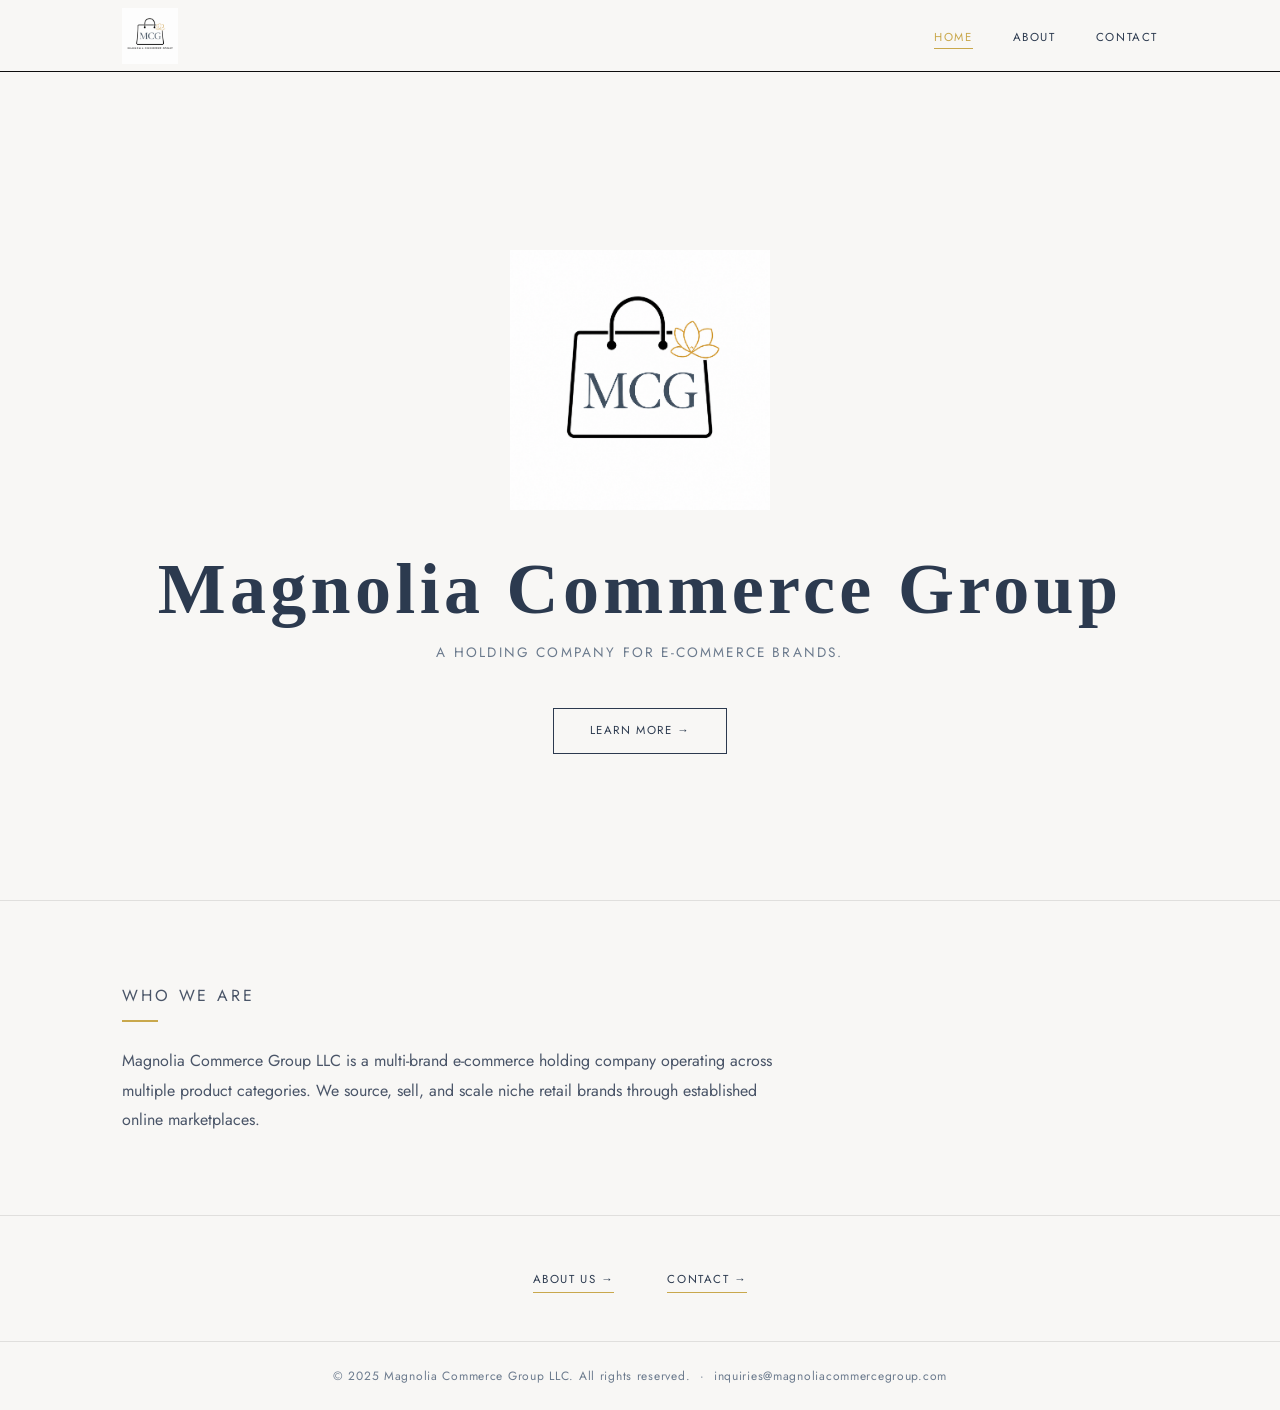
<file: index.html>
<!DOCTYPE html>
<html lang="en">
<head>
  <meta charset="UTF-8">
  <meta name="viewport" content="width=device-width, initial-scale=1.0">
  <meta name="description" content="Magnolia Commerce Group LLC is a multi-brand e-commerce holding company operating across multiple product categories.">
  <title>Magnolia Commerce Group</title>
  <link rel="preconnect" href="https://fonts.googleapis.com">
  <link rel="preconnect" href="https://fonts.gstatic.com" crossorigin>
  <link href="https://fonts.googleapis.com/css2?family=Cormorant+Garant:wght@400;500;600&family=Jost:wght@300;400;500&display=swap" rel="stylesheet">
  <link rel="stylesheet" href="assets/style.css">
</head>
<body>

  <nav class="nav">
    <div class="nav-inner">
      <a href="index.html" class="nav-logo">
        <img src="assets/logo.png" alt="Magnolia Commerce Group">
      </a>
      <button class="nav-toggle" aria-label="Toggle navigation" aria-expanded="false">
        <span></span><span></span><span></span>
      </button>
      <ul class="nav-links">
        <li><a href="index.html" class="active">Home</a></li>
        <li><a href="about.html">About</a></li>
        <li><a href="contact.html">Contact</a></li>
      </ul>
    </div>
  </nav>

  <main>

    <section class="hero">
      <img src="assets/logo_landing.png" alt="Magnolia Commerce Group" class="hero-logo">
      <h1>Magnolia Commerce Group</h1>
      <p class="subheading">A holding company for e-commerce brands.</p>
      <a href="about.html" class="btn">Learn More &rarr;</a>
    </section>

    <section class="section intro">
      <div class="container intro-inner">
        <p class="section-label">Who We Are</p>
        <div class="section-rule"></div>
        <p>Magnolia Commerce Group LLC is a multi-brand e-commerce holding company operating across multiple product categories. We source, sell, and scale niche retail brands through established online marketplaces.</p>
      </div>
    </section>

    <nav class="page-nav" aria-label="Page navigation">
      <a href="about.html">About Us &rarr;</a>
      <a href="contact.html">Contact &rarr;</a>
    </nav>

  </main>

  <footer>
    <p>&copy; 2025 Magnolia Commerce Group LLC. All rights reserved. &nbsp;&middot;&nbsp; <a href="mailto:inquiries@magnoliacommercegroup.com">inquiries@magnoliacommercegroup.com</a></p>
  </footer>

  <script>
    const toggle = document.querySelector('.nav-toggle');
    const links = document.querySelector('.nav-links');
    toggle.addEventListener('click', () => {
      const open = links.classList.toggle('open');
      toggle.classList.toggle('open', open);
      toggle.setAttribute('aria-expanded', open);
    });
  </script>

</body>
</html>
</file>
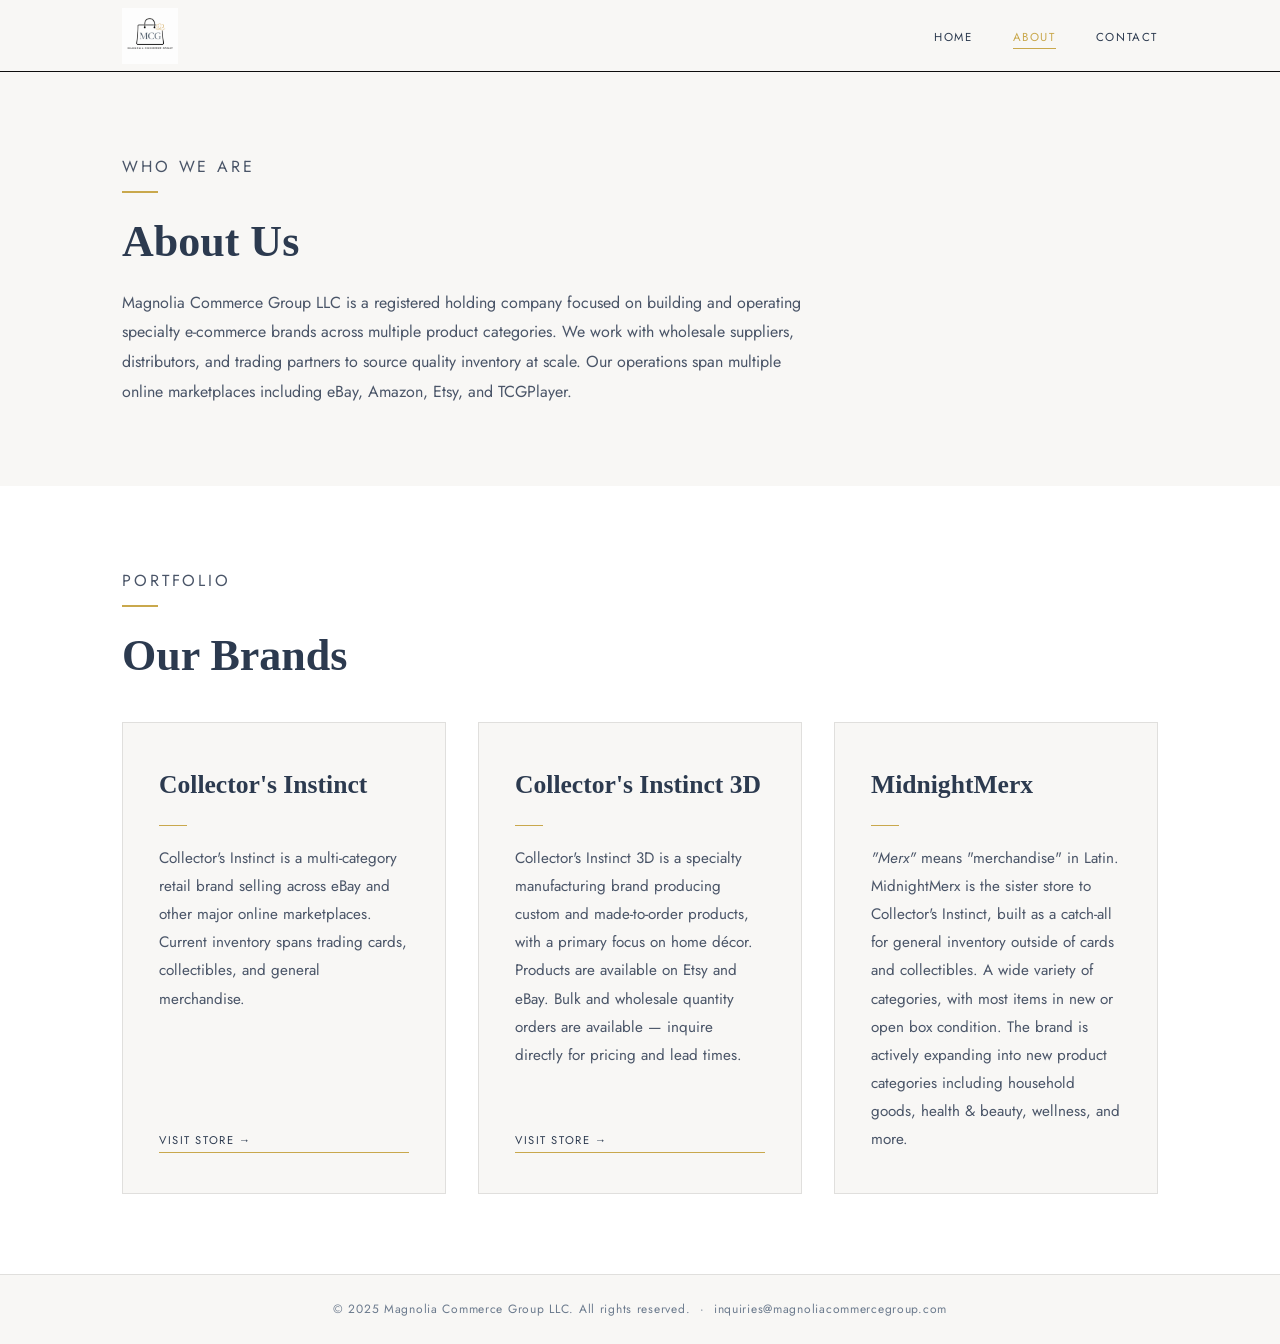
<file: about.html>
<!DOCTYPE html>
<html lang="en">
<head>
  <meta charset="UTF-8">
  <meta name="viewport" content="width=device-width, initial-scale=1.0">
  <meta name="description" content="Learn about Magnolia Commerce Group LLC — a holding company building and operating specialty e-commerce brands across multiple product categories.">
  <title>About — Magnolia Commerce Group</title>
  <link rel="preconnect" href="https://fonts.googleapis.com">
  <link rel="preconnect" href="https://fonts.gstatic.com" crossorigin>
  <link href="https://fonts.googleapis.com/css2?family=Cormorant+Garant:wght@400;500;600&family=Jost:wght@300;400;500&display=swap" rel="stylesheet">
  <link rel="stylesheet" href="assets/style.css">
</head>
<body>

  <nav class="nav">
    <div class="nav-inner">
      <a href="index.html" class="nav-logo">
        <img src="assets/logo.png" alt="Magnolia Commerce Group">
      </a>
      <button class="nav-toggle" aria-label="Toggle navigation" aria-expanded="false">
        <span></span><span></span><span></span>
      </button>
      <ul class="nav-links">
        <li><a href="index.html">Home</a></li>
        <li><a href="about.html" class="active">About</a></li>
        <li><a href="contact.html">Contact</a></li>
      </ul>
    </div>
  </nav>

  <main>

    <section class="section">
      <div class="container">
        <p class="section-label">Who We Are</p>
        <div class="section-rule"></div>
        <h2>About Us</h2>
        <p>Magnolia Commerce Group LLC is a registered holding company focused on building and operating specialty e-commerce brands across multiple product categories. We work with wholesale suppliers, distributors, and trading partners to source quality inventory at scale. Our operations span multiple online marketplaces including eBay, Amazon, Etsy, and TCGPlayer.</p>
      </div>
    </section>

    <section class="section alt">
      <div class="container">
        <p class="section-label">Portfolio</p>
        <div class="section-rule"></div>
        <h2>Our Brands</h2>

        <div class="brands-grid">

          <div class="brand-card">
            <h3>Collector's Instinct</h3>
            <div class="brand-rule"></div>
            <p>Collector's Instinct is a multi-category retail brand selling across eBay and other major online marketplaces. Current inventory spans trading cards, collectibles, and general merchandise.</p>
            <a href="https://collectorsinstinct.com/" class="card-link" target="_blank" rel="noopener noreferrer">Visit Store &rarr;</a>
          </div>

          <div class="brand-card">
            <h3>Collector's Instinct 3D</h3>
            <div class="brand-rule"></div>
            <p>Collector's Instinct 3D is a specialty manufacturing brand producing custom and made-to-order products, with a primary focus on home d&eacute;cor. Products are available on Etsy and eBay. Bulk and wholesale quantity orders are available &mdash; inquire directly for pricing and lead times.</p>
            <a href="https://collectorsinstinct3d.etsy.com" class="card-link" target="_blank" rel="noopener noreferrer">Visit Store &rarr;</a>
          </div>

          <div class="brand-card">
            <h3>MidnightMerx</h3>
            <div class="brand-rule"></div>
            <p><em>"Merx"</em> means "merchandise" in Latin. MidnightMerx is the sister store to Collector's Instinct, built as a catch-all for general inventory outside of cards and collectibles. A wide variety of categories, with most items in new or open box condition. The brand is actively expanding into new product categories including household goods, health &amp; beauty, wellness, and more.</p>
          </div>

        </div>
      </div>
    </section>

  </main>

  <footer>
    <p>&copy; 2025 Magnolia Commerce Group LLC. All rights reserved. &nbsp;&middot;&nbsp; <a href="mailto:inquiries@magnoliacommercegroup.com">inquiries@magnoliacommercegroup.com</a></p>
  </footer>

  <script>
    const toggle = document.querySelector('.nav-toggle');
    const links = document.querySelector('.nav-links');
    toggle.addEventListener('click', () => {
      const open = links.classList.toggle('open');
      toggle.classList.toggle('open', open);
      toggle.setAttribute('aria-expanded', open);
    });
  </script>

</body>
</html>
</file>
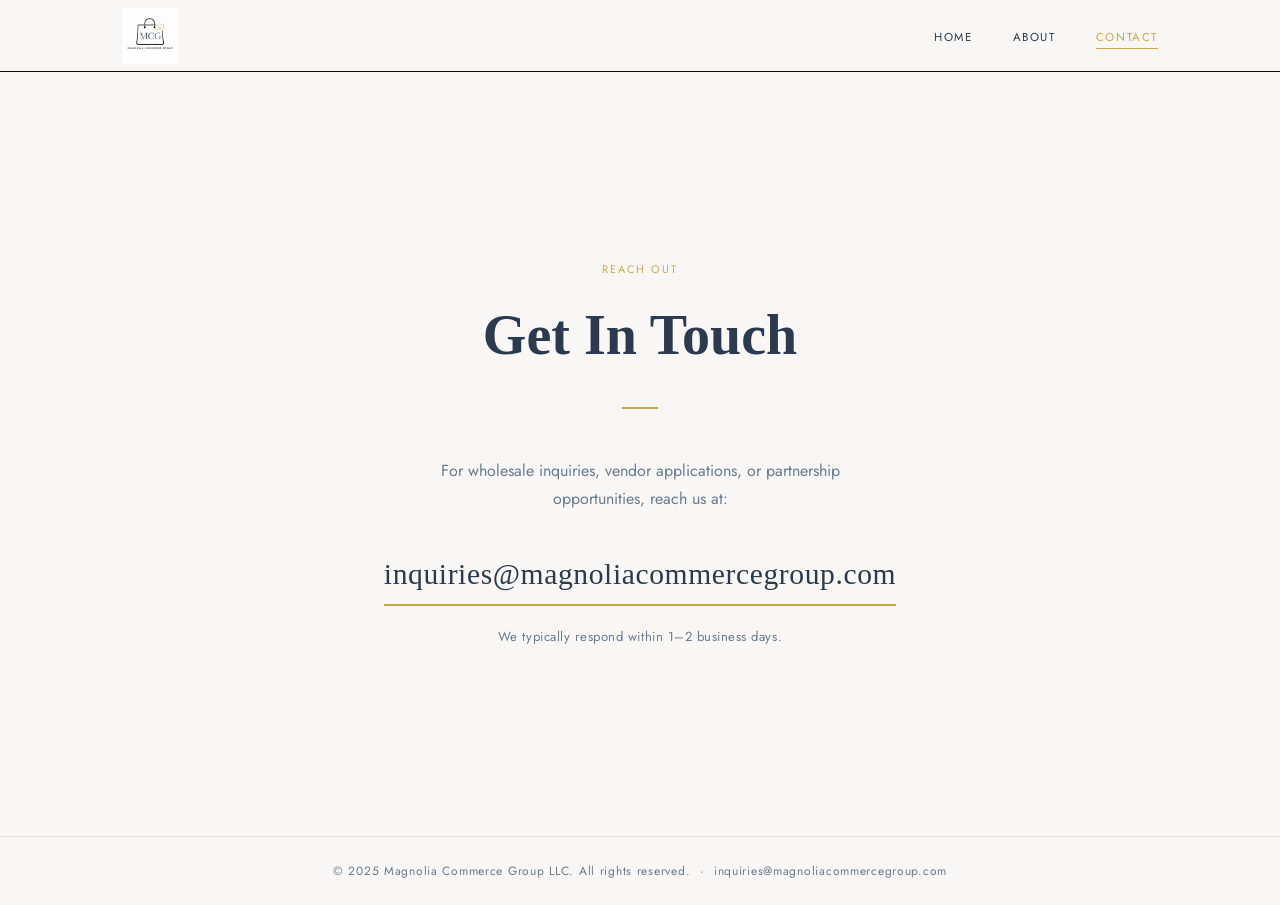
<file: contact.html>
<!DOCTYPE html>
<html lang="en">
<head>
  <meta charset="UTF-8">
  <meta name="viewport" content="width=device-width, initial-scale=1.0">
  <meta name="description" content="Contact Magnolia Commerce Group LLC for wholesale inquiries, vendor applications, or partnership opportunities.">
  <title>Contact — Magnolia Commerce Group</title>
  <link rel="preconnect" href="https://fonts.googleapis.com">
  <link rel="preconnect" href="https://fonts.gstatic.com" crossorigin>
  <link href="https://fonts.googleapis.com/css2?family=Cormorant+Garant:wght@400;500;600&family=Jost:wght@300;400;500&display=swap" rel="stylesheet">
  <link rel="stylesheet" href="assets/style.css">
</head>
<body>

  <nav class="nav">
    <div class="nav-inner">
      <a href="index.html" class="nav-logo">
        <img src="assets/logo.png" alt="Magnolia Commerce Group">
      </a>
      <button class="nav-toggle" aria-label="Toggle navigation" aria-expanded="false">
        <span></span><span></span><span></span>
      </button>
      <ul class="nav-links">
        <li><a href="index.html">Home</a></li>
        <li><a href="about.html">About</a></li>
        <li><a href="contact.html" class="active">Contact</a></li>
      </ul>
    </div>
  </nav>

  <main>

    <section class="contact-section">
      <p class="section-label">Reach Out</p>
      <h1>Get In Touch</h1>
      <div class="section-rule centered"></div>
      <p class="subtext">For wholesale inquiries, vendor applications, or partnership opportunities, reach us at:</p>
      <a href="mailto:inquiries@magnoliacommercegroup.com" class="contact-email">inquiries@magnoliacommercegroup.com</a>
      <p class="contact-note">We typically respond within 1&ndash;2 business days.</p>
    </section>

  </main>

  <footer>
    <p>&copy; 2025 Magnolia Commerce Group LLC. All rights reserved. &nbsp;&middot;&nbsp; <a href="mailto:inquiries@magnoliacommercegroup.com">inquiries@magnoliacommercegroup.com</a></p>
  </footer>

  <script>
    const toggle = document.querySelector('.nav-toggle');
    const links = document.querySelector('.nav-links');
    toggle.addEventListener('click', () => {
      const open = links.classList.toggle('open');
      toggle.classList.toggle('open', open);
      toggle.setAttribute('aria-expanded', open);
    });
  </script>

</body>
</html>
</file>
<file: assets/style.css>
/* ============================================================
   MAGNOLIA COMMERCE GROUP — style.css
   ============================================================ */

/* --- Variables --- */
:root {
  --primary: #2C3A4F;
  --gold: #C9A84C;
  --black: #0D0D0D;
  --bg: #F8F7F5;
  --muted: #6B7A8D;
  --border: rgba(12, 12, 12, 0.1);
  --container: 1100px;
  --nav-h: 72px;
}

/* --- Reset --- */
*, *::before, *::after { box-sizing: border-box; margin: 0; padding: 0; }
html { font-size: 16px; scroll-behavior: smooth; }
body {
  font-family: 'Jost', sans-serif;
  background: var(--bg);
  color: var(--primary);
  line-height: 1.7;
  -webkit-font-smoothing: antialiased;
}
img { max-width: 100%; display: block; }
a { color: inherit; text-decoration: none; }

/* --- Container --- */
.container {
  max-width: var(--container);
  margin: 0 auto;
  padding: 0 2rem;
}

/* ============================================================
   NAVIGATION
   ============================================================ */
.nav {
  position: sticky;
  top: 0;
  z-index: 100;
  background: var(--bg);
  border-bottom: 1px solid var(--black);
  height: var(--nav-h);
}

.nav-inner {
  display: flex;
  align-items: center;
  justify-content: space-between;
  height: 100%;
  max-width: var(--container);
  margin: 0 auto;
  padding: 0 2rem;
}

.nav-logo img {
  height: 56px;
  width: auto;
}

.nav-links {
  display: flex;
  list-style: none;
  gap: 2.5rem;
}

.nav-links a {
  font-size: 0.72rem;
  letter-spacing: 0.14em;
  text-transform: uppercase;
  color: var(--primary);
  transition: color 0.2s;
  padding-bottom: 3px;
  border-bottom: 1.5px solid transparent;
}

.nav-links a:hover { color: var(--gold); }

.nav-links a.active {
  border-bottom-color: var(--gold);
  color: var(--gold);
}

/* Hamburger */
.nav-toggle {
  display: none;
  flex-direction: column;
  gap: 5px;
  background: none;
  border: none;
  cursor: pointer;
  padding: 4px;
}

.nav-toggle span {
  display: block;
  width: 24px;
  height: 1.5px;
  background: var(--primary);
  transition: transform 0.25s, opacity 0.25s;
}

.nav-toggle.open span:nth-child(1) { transform: translateY(6.5px) rotate(45deg); }
.nav-toggle.open span:nth-child(2) { opacity: 0; }
.nav-toggle.open span:nth-child(3) { transform: translateY(-6.5px) rotate(-45deg); }

/* ============================================================
   HERO
   ============================================================ */
.hero {
  display: flex;
  flex-direction: column;
  align-items: center;
  justify-content: center;
  text-align: center;
  padding: 7rem 2rem 5rem;
  min-height: calc(100vh - var(--nav-h));
}

.hero-logo {
  height: 260px;
  width: auto;
  margin: 0 auto 2.5rem;
}

.hero h1 {
  font-family: 'Cormorant Garant', serif;
  font-size: clamp(2.4rem, 6vw, 4.5rem);
  font-weight: 600;
  letter-spacing: 0.06em;
  color: var(--primary);
  margin-bottom: 0.75rem;
  line-height: 1.1;
}

.hero .subheading {
  font-size: 0.85rem;
  letter-spacing: 0.16em;
  text-transform: uppercase;
  color: var(--muted);
  margin-bottom: 2.75rem;
}

/* ============================================================
   BUTTONS
   ============================================================ */
.btn {
  display: inline-block;
  padding: 0.75rem 2.25rem;
  border: 1.5px solid var(--primary);
  font-family: 'Jost', sans-serif;
  font-size: 0.72rem;
  letter-spacing: 0.14em;
  text-transform: uppercase;
  color: var(--primary);
  transition: background 0.2s, color 0.2s;
}

.btn:hover {
  background: var(--primary);
  color: var(--bg);
}

/* ============================================================
   SECTIONS
   ============================================================ */
.section {
  padding: 5rem 2rem;
}

.section.alt { background: #fff; }

.section-label {
  font-size: 0.68rem;
  letter-spacing: 0.18em;
  text-transform: uppercase;
  color: var(--gold);
  margin-bottom: 0.6rem;
}

.section-rule {
  width: 36px;
  height: 2px;
  background: var(--gold);
  margin-bottom: 1.5rem;
}

.section-rule.centered { margin-left: auto; margin-right: auto; }

.section h2 {
  font-family: 'Cormorant Garant', serif;
  font-size: clamp(1.8rem, 4vw, 2.75rem);
  font-weight: 600;
  line-height: 1.15;
  margin-bottom: 1.25rem;
}

.section p {
  font-size: 1rem;
  color: #4a5568;
  max-width: 680px;
  line-height: 1.85;
}

/* Intro (home) */
.intro {
  border-top: 1px solid var(--border);
}

.intro-inner {
  max-width: var(--container);
  margin: 0 auto;
}

/* ============================================================
   PAGE NAV PROMPT
   ============================================================ */
.page-nav {
  padding: 3rem 2rem;
  border-top: 1px solid var(--border);
  text-align: center;
}

.page-nav a {
  display: inline-block;
  margin: 0 1.5rem;
  font-size: 0.72rem;
  letter-spacing: 0.14em;
  text-transform: uppercase;
  color: var(--primary);
  border-bottom: 1px solid var(--gold);
  padding-bottom: 2px;
  transition: color 0.2s;
}

.page-nav a:hover { color: var(--gold); }

/* ============================================================
   BRAND CARDS
   ============================================================ */
.brands-grid {
  display: grid;
  grid-template-columns: repeat(3, 1fr);
  gap: 2rem;
  margin-top: 2.5rem;
  max-width: var(--container);
  margin-left: auto;
  margin-right: auto;
}

.brand-card {
  border: 1px solid var(--border);
  padding: 2.5rem 2.25rem;
  background: var(--bg);
  display: flex;
  flex-direction: column;
}

.brand-card h3 {
  font-family: 'Cormorant Garant', serif;
  font-size: 1.6rem;
  font-weight: 600;
  color: var(--primary);
  margin-bottom: 0.25rem;
}

.brand-card .brand-rule {
  width: 28px;
  height: 1.5px;
  background: var(--gold);
  margin: 0.9rem 0 1.1rem;
}

.brand-card p {
  font-size: 0.95rem;
  color: #4a5568;
  line-height: 1.85;
  flex: 1;
  max-width: none;
}

.card-link {
  display: inline-block;
  margin-top: 1.75rem;
  font-size: 0.7rem;
  letter-spacing: 0.14em;
  text-transform: uppercase;
  color: var(--primary);
  border-bottom: 1px solid var(--gold);
  padding-bottom: 2px;
  transition: color 0.2s;
}

.card-link:hover { color: var(--gold); }

/* ============================================================
   CONTACT PAGE
   ============================================================ */
.contact-section {
  min-height: calc(100vh - var(--nav-h) - 64px);
  display: flex;
  flex-direction: column;
  align-items: center;
  justify-content: center;
  text-align: center;
  padding: 6rem 2rem;
}

.contact-section h1 {
  font-family: 'Cormorant Garant', serif;
  font-size: clamp(2rem, 5vw, 3.5rem);
  font-weight: 600;
  margin-bottom: 0.5rem;
}

.contact-section .section-rule { margin-top: 1rem; }

.contact-section .subtext {
  font-size: 1rem;
  color: var(--muted);
  max-width: 460px;
  margin: 1.5rem auto 2.25rem;
  line-height: 1.75;
}

.contact-email {
  font-family: 'Cormorant Garant', serif;
  font-size: clamp(1.2rem, 3vw, 1.85rem);
  color: var(--primary);
  border-bottom: 2px solid var(--gold);
  padding-bottom: 4px;
  letter-spacing: 0.02em;
  transition: color 0.2s;
}

.contact-email:hover { color: var(--gold); }

.contact-note {
  margin-top: 1.25rem;
  font-size: 0.82rem;
  color: var(--muted);
  letter-spacing: 0.04em;
}

/* ============================================================
   FOOTER
   ============================================================ */
footer {
  border-top: 1px solid var(--border);
  padding: 1.5rem 2rem;
  text-align: center;
  font-size: 0.75rem;
  letter-spacing: 0.06em;
  color: var(--muted);
}

footer a {
  color: var(--muted);
  transition: color 0.2s;
}

footer a:hover { color: var(--gold); }

/* ============================================================
   RESPONSIVE
   ============================================================ */
@media (max-width: 768px) {
  .nav-toggle { display: flex; }

  .nav-links {
    display: none;
    position: absolute;
    top: var(--nav-h);
    left: 0;
    right: 0;
    flex-direction: column;
    background: var(--bg);
    border-bottom: 1px solid var(--black);
    padding: 1.5rem 2rem;
    gap: 1.25rem;
  }

  .nav-links.open { display: flex; }
  .nav-links a { font-size: 0.8rem; }

  .hero { padding: 4rem 1.5rem 3rem; min-height: auto; }
  .hero-logo { height: 180px; }

  .brands-grid { grid-template-columns: 1fr; margin-top: 2rem; }

  .section { padding: 3.5rem 1.5rem; }
  .contact-section { padding: 4rem 1.5rem; }
}

@media (max-width: 480px) {
  .page-nav a { display: block; margin: 0.5rem 0; }
}
</file>
